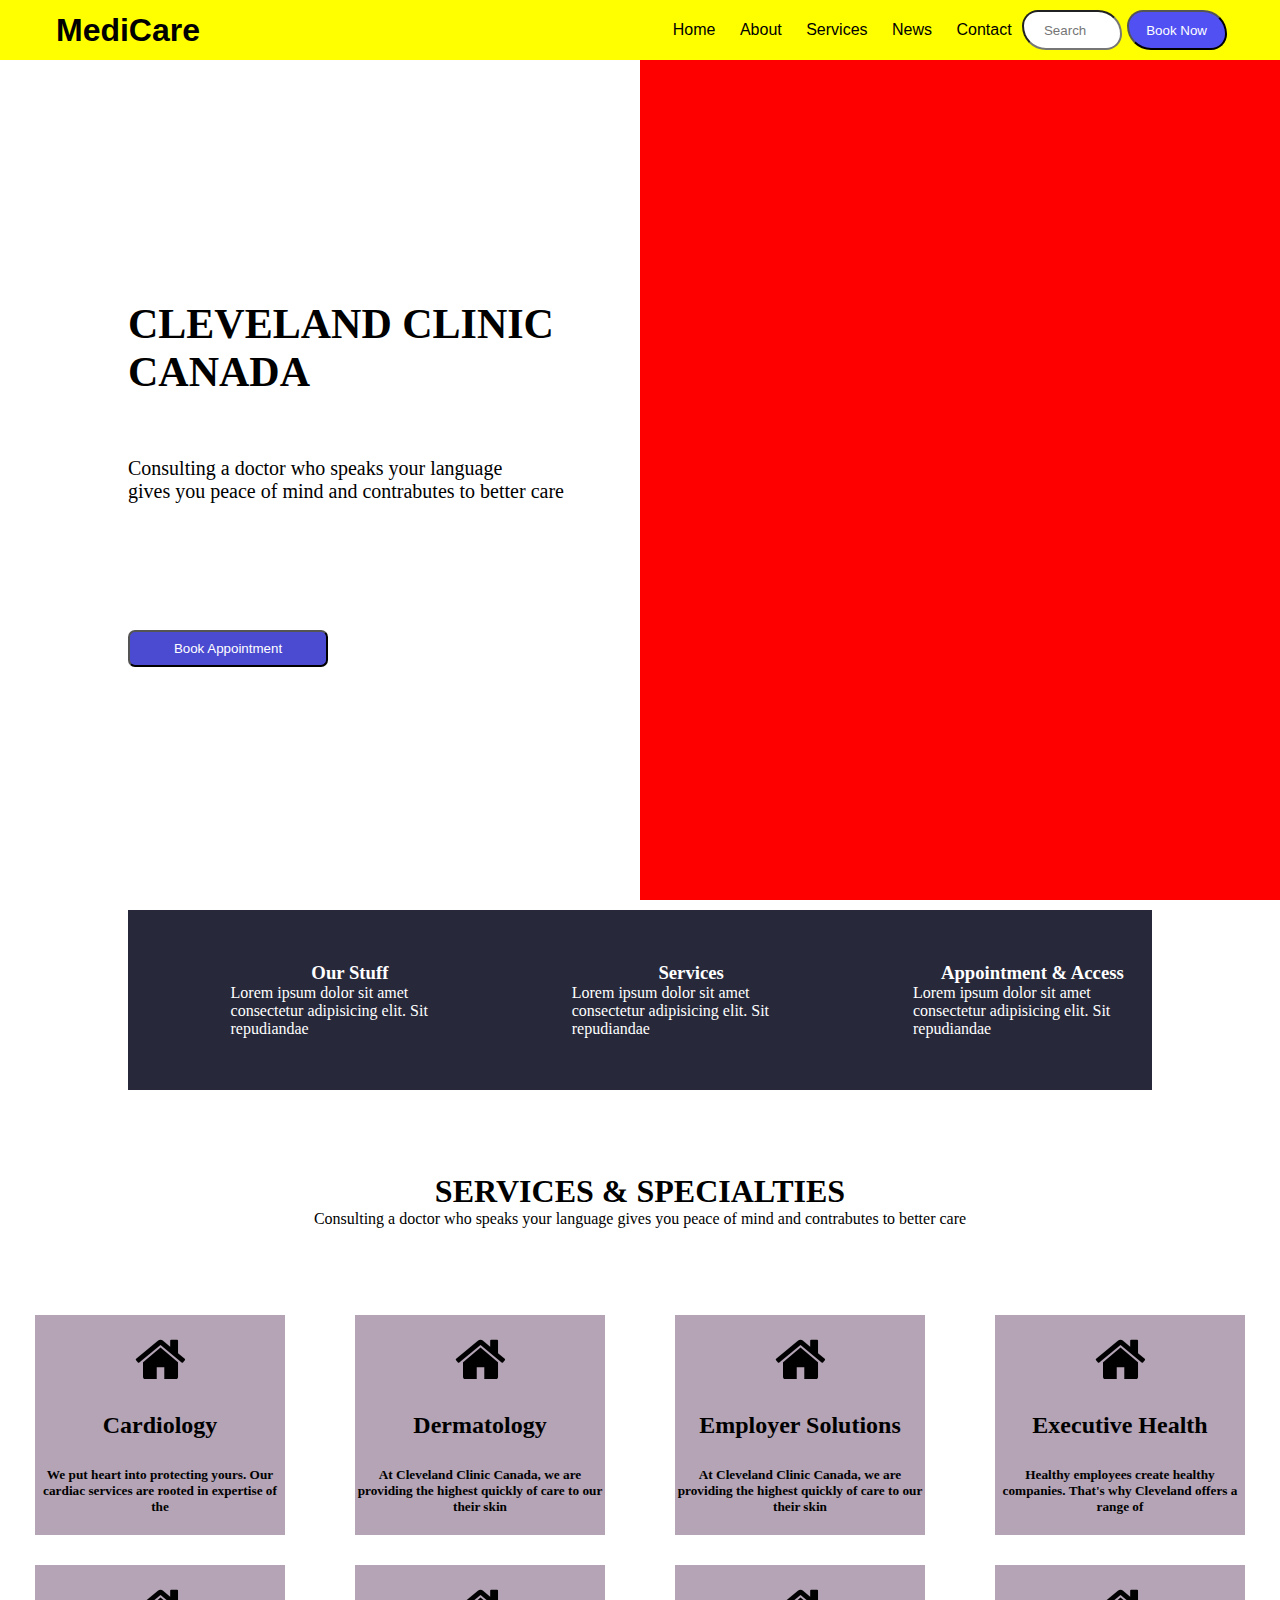
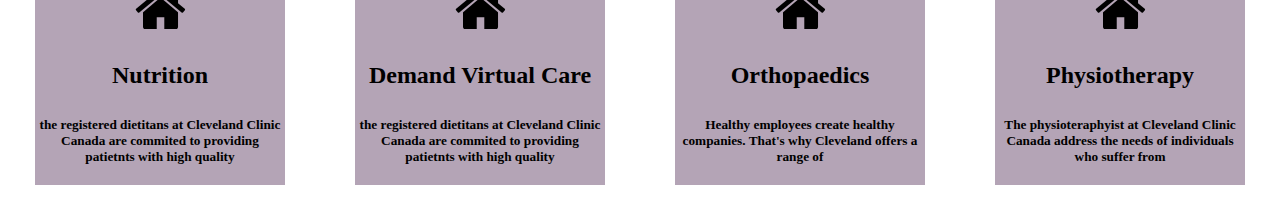
<file: index.html>
<!DOCTYPE html>
<html lang="en">
  <head>
    <meta charset="UTF-8" />
    <meta http-equiv="X-UA-Compatible" content="IE=edge" />
    <meta name="viewport" content="width=device-width, initial-scale=1.0" />
    <title>Figma</title>
    <link rel="stylesheet" href="style.css" />
    <link
      rel="stylesheet"
      href="https://cdnjs.cloudflare.com/ajax/libs/font-awesome/4.7.0/css/font-awesome.min.css"
    />
  </head>
  <body>
    <nav class="header">
      <div class="header-logo">
        <h1>MediCare</h1>
      </div>
      <div class="menu-lists">
        <div class="menu-lists-items">
          <ul>
            <li>Home</li>
            <li>About</li>
            <li>Services</li>
            <li>News</li>
            <li>Contact</li>
          </ul>
          <input type="search" placeholder="Search" class="menu-lists__input" />
          <button class="menu-lists__button">Book Now</button>
        </div>
      </div>
    </nav>
    <!-- Home Page -->
    <div class="home_page">
      <div class="left">
        <div class="title">
          <h1 style="font-size: 42px; color: rgb(0, 0, 0)">
            CLEVELAND CLINIC CANADA
          </h1>
        </div>
        <div class="text">
          <p style="font-size: 20px">
            Consulting a doctor who speaks your language <br />
            gives you peace of mind and contrabutes to better care
          </p>
        </div>
        <div class="btn">
          <button>Book Appointment</button>
        </div>
      </div>
      <div class="right"></div>
    </div>
    <div class="information">
      <div class="box">
        <div class="staff">
          <div class="staff_icon"></div>
          <div class="staff_text">
            <h3>Our Stuff</h3>
            <p>
              Lorem ipsum dolor sit amet consectetur adipisicing elit. Sit
              repudiandae
            </p>
          </div>
        </div>
        <div class="services">
          <div class="services_icon"></div>
          <div class="services_text">
            <h3>Services</h3>
            <p>
              Lorem ipsum dolor sit amet consectetur adipisicing elit. Sit
              repudiandae
            </p>
          </div>
        </div>
        <div class="appointment">
          <div class="appointment_icon"></div>

          <div class="appointment_text">
            <h3>Appointment & Access</h3>
            <p>
              Lorem ipsum dolor sit amet consectetur adipisicing elit. Sit
              repudiandae
            </p>
          </div>
        </div>
      </div>
    </div>
    <div class="services-type">
      <h1>SERVICES & SPECIALTIES</h1>
      <p>
        Consulting a doctor who speaks your language gives you peace of mind and
        contrabutes to better care
      </p>
    </div>
    <div class="medical__page">
      <div class="box">
        <div class="box__icon">
          <i class="fa fa-home"></i>
        </div>
        <div class="box__title">
          <h2>Cardiology</h2>
        </div>
        <div class="box__text">
          <h5>
            We put heart into protecting yours. Our cardiac services are rooted
            in expertise of the
          </h5>
        </div>
      </div>
      <div class="box">
        <div class="box__icon">
          <i class="fa fa-home"></i>
        </div>
        <div class="box__title">
          <h2>Dermatology</h2>
        </div>
        <div class="box__text">
          <h5>
            At Cleveland Clinic Canada, we are providing the highest quickly of
            care to our their skin
          </h5>
        </div>
      </div>
      <div class="box">
        <div class="box__icon">
          <i class="fa fa-home"></i>
        </div>
        <div class="box__title">
          <h2>Employer Solutions</h2>
        </div>
        <div class="box__text">
          <h5>
            At Cleveland Clinic Canada, we are providing the highest quickly of
            care to our their skin
          </h5>
        </div>
      </div>
      <div class="box">
        <div class="box__icon">
          <i class="fa fa-home"></i>
        </div>
        <div class="box__title">
          <h2>Executive Health</h2>
        </div>
        <div class="box__text">
          <h5>
            Healthy employees create healthy companies. That's why Cleveland
            offers a range of
          </h5>
        </div>
      </div>
      <div class="box">
        <div class="box__icon">
          <i class="fa fa-home"></i>
        </div>
        <div class="box__title">
          <h2>Nutrition</h2>
        </div>
        <div class="box__text">
          <h5>
            the registered dietitans at Cleveland Clinic Canada are commited to
            providing patietnts with high quality
          </h5>
        </div>
      </div>
      <div class="box">
        <div class="box__icon">
          <i class="fa fa-home"></i>
        </div>
        <div class="box__title">
          <h2>Demand Virtual Care</h2>
        </div>
        <div class="box__text">
          <h5>
            the registered dietitans at Cleveland Clinic Canada are commited to
            providing patietnts with high quality
          </h5>
        </div>
      </div>
      <div class="box">
        <div class="box__icon">
          <i class="fa fa-home"></i>
        </div>
        <div class="box__title">
          <h2>Orthopaedics</h2>
        </div>
        <div class="box__text">
          <h5>
            Healthy employees create healthy companies. That's why Cleveland
            offers a range of
          </h5>
        </div>
      </div>
      <div class="box">
        <div class="box__icon">
          <i class="fa fa-home"></i>
        </div>
        <div class="box__title">
          <h2>Physiotherapy</h2>
        </div>
        <div class="box__text">
          <h5>
            The physioteraphyist at Cleveland Clinic Canada address the needs of
            individuals who suffer from
          </h5>
        </div>
      </div>
    </div>
  </body>
</html>
</file>
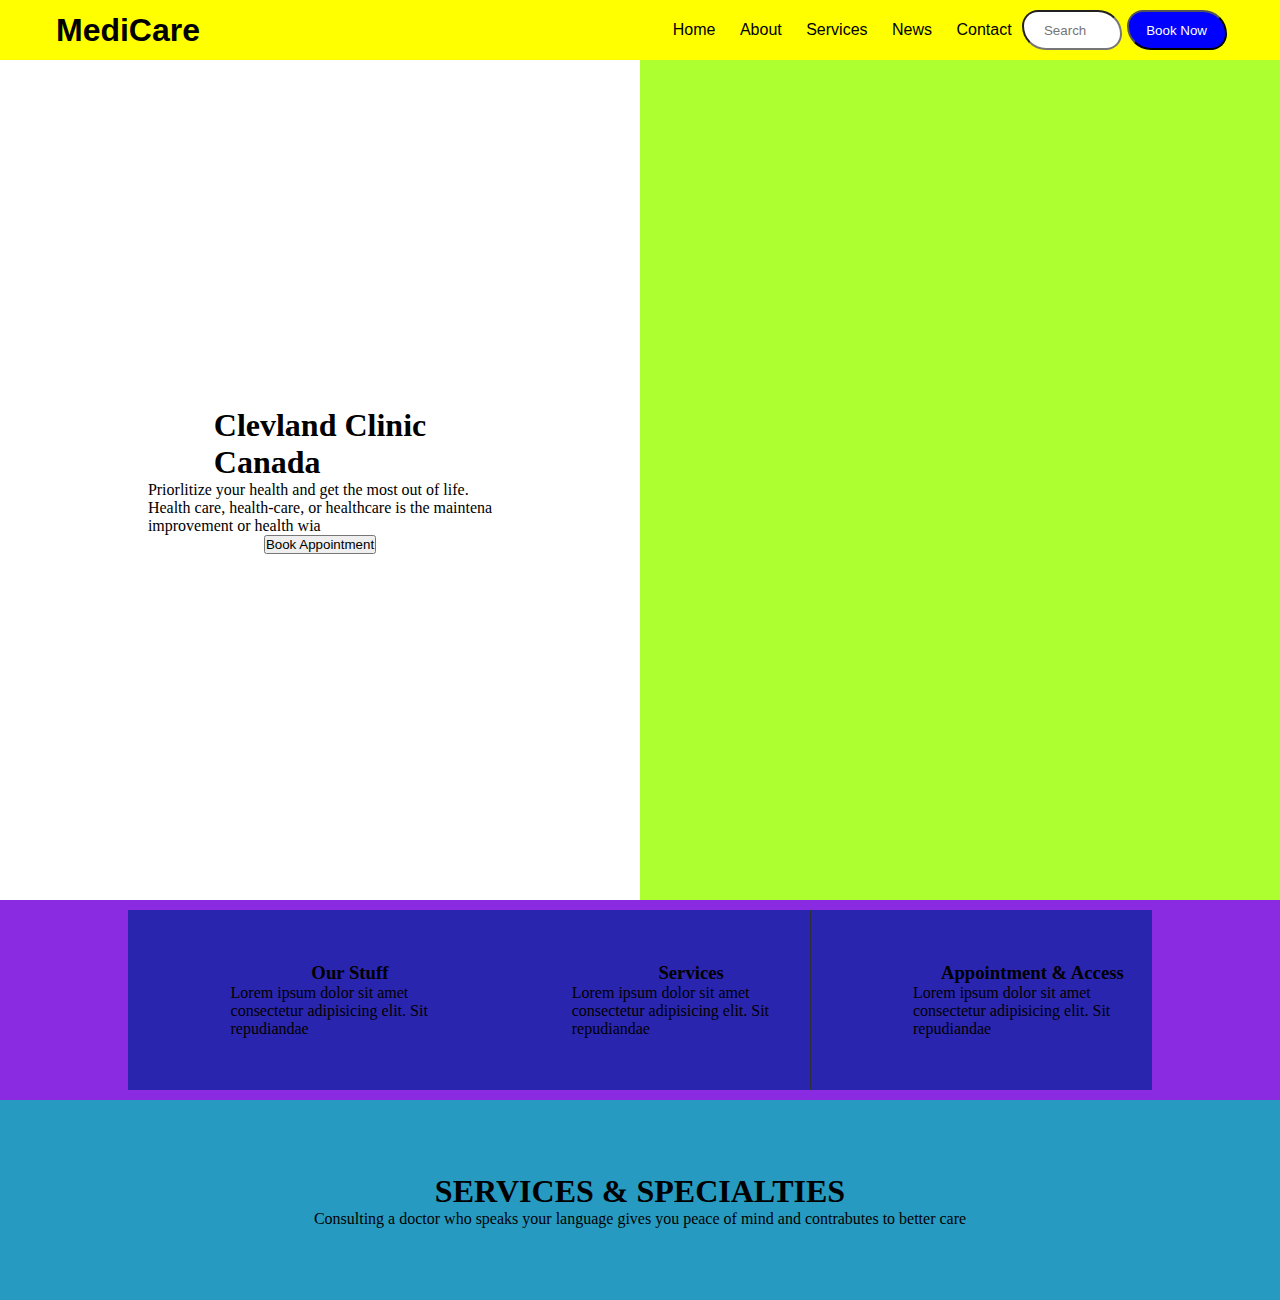
<file: figma.html>
<!DOCTYPE html>
<html lang="en">
  <head>
    <meta charset="UTF-8" />
    <meta http-equiv="X-UA-Compatible" content="IE=edge" />
    <meta name="viewport" content="width=device-width, initial-scale=1.0" />
    <title>Figma</title>
    <link rel="stylesheet" href="figma.css" />
    <link
      rel="stylesheet"
      href="https://cdnjs.cloudflare.com/ajax/libs/font-awesome/4.7.0/css/font-awesome.min.css"
    />
  </head>
  <body>
    <nav class="navbar">
      <div class="logo">
        <h1>MediCare</h1>
      </div>
      <div class="lists">
        <div class="items">
          <ul>
            <li>Home</li>
            <li>About</li>
            <li>Services</li>
            <li>News</li>
            <li>Contact</li>
          </ul>
          <input type="search" placeholder="Search" />
          <button>Book Now</button>
        </div>
      </div>
    </nav>
    <!-- Home Page -->
    <div class="home_page">
      <div class="left">
        <div>
          <h1>
            Clevland Clinic <br />
            Canada
          </h1>
        </div>
        <div>
          <p>
            Priorlitize your health and get the most out of life. <br />
            Health care, health-care, or healthcare is the maintena <br />
            improvement or health wia
          </p>
        </div>
        <div><button>Book Appointment</button></div>
      </div>
      <div class="right"></div>
    </div>
    <div class="information">
      <div class="box">
        <div class="staff">
          <div class="left"></div>
          <div class="right">
            <h3>Our Stuff</h3>
            <p>
              Lorem ipsum dolor sit amet consectetur adipisicing elit. Sit
              repudiandae
            </p>
          </div>
        </div>
        <div class="services">
          <div class="left"></div>
          <div class="right">
            <h3>Services</h3>
            <p>
              Lorem ipsum dolor sit amet consectetur adipisicing elit. Sit
              repudiandae
            </p>
          </div>
        </div>
        <div class="appointment">
          <div class="left"></div>

          <div class="right">
            <h3>Appointment & Access</h3>
            <p>
              Lorem ipsum dolor sit amet consectetur adipisicing elit. Sit
              repudiandae
            </p>
          </div>
        </div>
      </div>
    </div>
    <div class="services-type">
      <h1>SERVICES & SPECIALTIES</h1>
      <p>
        Consulting a doctor who speaks your language gives you peace of mind and
        contrabutes to better care
      </p>
    </div>
  </body>
</html>
</file>
<file: style.css>
:root {
  --navbar-height: 60px;
}
*,
body {
  margin: 0;
  padding: 0;
}

.header {
  width: 100%;
  height: var(--navbar-height);
  background-color: yellow;
  display: flex;
  align-items: center;
  font-family: Arial, Helvetica, sans-serif;
}

.header .header-logo {
  width: 20%;
  height: 100%;
  background-color: inherit;
  display: flex;
  align-items: center;
  justify-content: center;
}

.header .menu-lists {
  width: 80%;
  height: 100%;
  background-color: inherit;
  display: flex;
  align-items: center;
  justify-content: flex-end;
}

.header .menu-lists-items {
  width: 65%;
  height: 100%;
  background-color: inherit;
  display: flex;
  align-items: center;
  justify-content: center;
}

.header .menu-lists-items ul li {
  display: inline;
  list-style-type: none;
  margin: 10px;
  cursor: pointer;
}

.header .menu-lists__input {
  width: 100px;
  height: 40px;
  text-align: center;
  outline: none;
  border-radius: 20px 30px;
}

.header .menu-lists__button {
  width: 100px;
  height: 40px;
  background-color: rgb(80, 80, 243);
  color: white;
  margin: 5px;
  border-radius: 20px 30px;
  outline: none;
}
.header .menu-lists__button:hover {
  background-color: #fff;
  color: black;
  transition: 0.4s;
  cursor: pointer;
}

/*Home Page*/

.home_page {
  width: 100%;
  height: calc(100vh - var(--navbar-height));
  background-color: red;
  display: flex;
  align-items: center;
  justify-content: center;
}
.home_page .left {
  width: 50%;
  height: calc(100vh - var(--navbar-height));
  background-color: white;
  display: flex;
  align-items: flex-end;
  justify-content: center;
  flex-direction: column;
}
.home_page .left .title {
  width: 80%;
  height: 20%;
  background-color: inherit;

  display: flex;
  align-items: flex-end;
  justify-content: flex-start;
}
.home_page .left .text {
  width: 80%;
  height: 20%;
  background-color: inherit;

  display: flex;
  align-items: center;
  justify-content: flex-start;
}
.home_page .left .btn {
  width: 80%;
  height: 20%;
  background-color: inherit;

  display: flex;
  align-items: flex-end;
  justify-content: flex-start;
}
.home_page .left .btn {
  display: flex;
  align-items: center;
}
.home_page .left .btn button {
  width: 200px;
  height: 37px;
  border-radius: 7px;
  background-color: rgb(75, 75, 210);
  color: white;
  display: flex;
  align-items: center;
  justify-content: center;
}
.home_page .left .btn button:hover {
  background-color: white;
  color: black;
  transition: 0.3s;
  cursor: pointer;
}

.home_page .right {
  width: 50%;
  height: calc(100vh - var(--navbar-height));
  background-image: url("https://dermamedical.co.uk/wp-content/uploads/2015/07/Nurse-790x1024.jpg");
  background-size: cover;
  background-repeat: no-repeat;
}

/* ---------------INFORMATION -------------------*/

.information {
  width: 100%;
  height: 200px;
  background-color: white;
  display: flex;
  align-items: center;
  justify-content: space-evenly;
  flex-direction: raw;
}
.information .box {
  width: 80%;
  height: 180px;
  background-color: rgb(39, 41, 58);
  color: white;
  display: flex;
  align-items: center;
  justify-content: space-evenly;
}
.information .box .staff,
.services,
.appointment {
  width: 33.3%;
  height: 100%;
  background-color: inherit;
  display: flex;
  align-items: center;
  justify-content: center;
}
.information .box .staff .staff_icon {
  width: 30%;
  height: 100%;
  background-color: inherit;
}
.information .box .staff .staff_text {
  width: 70%;
  height: 100%;
  background-color: inherit;
  display: flex;
  align-items: center;
  justify-content: center;
  flex-direction: column;
}
.information .box .services .services_icon {
  width: 30%;
  height: 100%;
  background-color: inherit;
}
.information .box .services .services_text {
  width: 70%;
  height: 100%;
  background-color: inherit;
  display: flex;
  align-items: center;
  justify-content: center;
  flex-direction: column;
}
.information .box .appointment .appointment_icon {
  width: 30%;
  height: 100%;
  background-color: inherit;
}
.information .box .appointment .appointment_text {
  width: 70%;
  height: 100%;
  background-color: inherit;
  display: flex;
  align-items: center;
  justify-content: center;
  flex-direction: column;
}

/* -----------SERVICES & SPECIALTIES-------------- */

.services-type {
  width: 100%;
  height: 200px;
  background-color: white;
  display: flex;
  align-items: center;
  justify-content: center;
  flex-direction: column;
}

.medical__page {
  width: 100%;
  height: 500px;
  background-color: white;
  display: grid;
  grid-template-columns: auto auto auto auto;
  place-items: center;
}
.medical__page .box {
  width: 250px;
  height: 220px;
  background-color: rgb(180, 164, 182);
  border-radius: 3px;
  display: flex;
  align-items: center;
  justify-content: center;
  flex-direction: column;
}
.medical__page .box .box__icon {
  width: 100%;
  height: 40%;
  background-color: inherit;
  display: flex;
  align-items: center;
  justify-content: center;
  font-size: 55px;
}
.medical__page .box .box__title {
  width: 100%;
  height: 20%;
  background-color: inherit;
  display: flex;
  align-items: center;
  justify-content: center;
}
.medical__page .box .box__text {
  width: 100%;
  height: 40%;
  background-color: inherit;
  display: flex;
  align-items: center;
  justify-content: center;
  text-align: center;
}
</file>
<file: figma.css>
:root {
  --navbar-height: 60px;
}
*,
body {
  margin: 0;
  padding: 0;
}

.navbar {
  width: 100%;
  height: var(--navbar-height);
  background-color: yellow;
  display: flex;
  align-items: center;
  font-family: Arial, Helvetica, sans-serif;
}

.navbar .logo {
  width: 20%;
  height: 100%;
  background-color: inherit;
  display: flex;
  align-items: center;
  justify-content: center;
}

.navbar .lists {
  width: 80%;
  height: 100%;
  background-color: inherit;
  display: flex;
  align-items: center;
  justify-content: flex-end;
}

.navbar .lists .items {
  width: 65%;
  height: 100%;
  background-color: inherit;
  display: flex;
  align-items: center;
  justify-content: center;
}

.navbar .lists .items ul li {
  display: inline;
  list-style-type: none;
  margin: 10px;
}

.navbar .lists .items input {
  width: 100px;
  height: 40px;
  text-align: center;
  outline: none;
  border-radius: 20px 30px;
}

.navbar .lists .items button {
  width: 100px;
  height: 40px;
  background-color: blue;
  color: white;
  margin: 5px;
  border-radius: 20px 30px;
  outline: none;
}
.navbar .lists .items button:hover {
  background-color: #fff;
  color: black;
  transition: 0.4s;
}
/*Home Page*/

.home_page {
  width: 100%;
  height: calc(100vh - var(--navbar-height));
  background-color: red;
  display: flex;
  align-items: center;
  justify-content: center;
}
.home_page .left {
  width: 50%;
  height: calc(100vh - var(--navbar-height));
  background-color: #fff;
  display: flex;
  align-items: center;
  justify-content: center;
  flex-direction: column;
}
.home_page .right {
  width: 50%;
  height: calc(100vh - var(--navbar-height));
  background-color: greenyellow;
}

/* ---------------INFORMATION -------------------*/

.information {
  width: 100%;
  height: 200px;
  background-color: blueviolet;
  display: flex;
  align-items: center;
  justify-content: space-evenly;
  flex-direction: raw;
}
.information .box {
  width: 80%;
  height: 180px;
  background-color: rgb(48, 46, 55);
  display: flex;
  align-items: center;
  justify-content: space-evenly;
}
.information .box .staff,
.services,
.appointment {
  width: 33.3%;
  height: 100%;
  background-color: inherit;
  display: flex;
  align-items: center;
  justify-content: center;
}
.information .box .staff .left {
  width: 30%;
  height: 100%;
  background-color: rgb(42, 37, 175);
}
.information .box .staff .right {
  width: 70%;
  height: 100%;
  background-color: rgb(42, 37, 175);
  display: flex;
  align-items: center;
  justify-content: center;
  flex-direction: column;
}
.information .box .services .left {
  width: 30%;
  height: 100%;
  background-color: rgb(42, 37, 175);
}
.information .box .services .right {
  width: 70%;
  height: 100%;
  background-color:rgb(42, 37, 175);
  display: flex;
  align-items: center;
  justify-content: center;
  flex-direction: column;
}
.information .box .appointment .left {
  width: 30%;
  height: 100%;
  background-color: rgb(42, 37, 175);
}
.information .box .appointment .right {
  width: 70%;
  height: 100%;
  background-color: rgb(42, 37, 175);
  display: flex;
  align-items: center;
  justify-content: center;
  flex-direction: column;
}

/* -----------SERVICES & SPECIALTIES-------------- */

.services-type {
  width: 100%;
  height: 200px;
  background-color: rgb(38, 154, 192);
  display: flex;
  align-items: center;
  justify-content: center;
  flex-direction: column;
}
</file>
